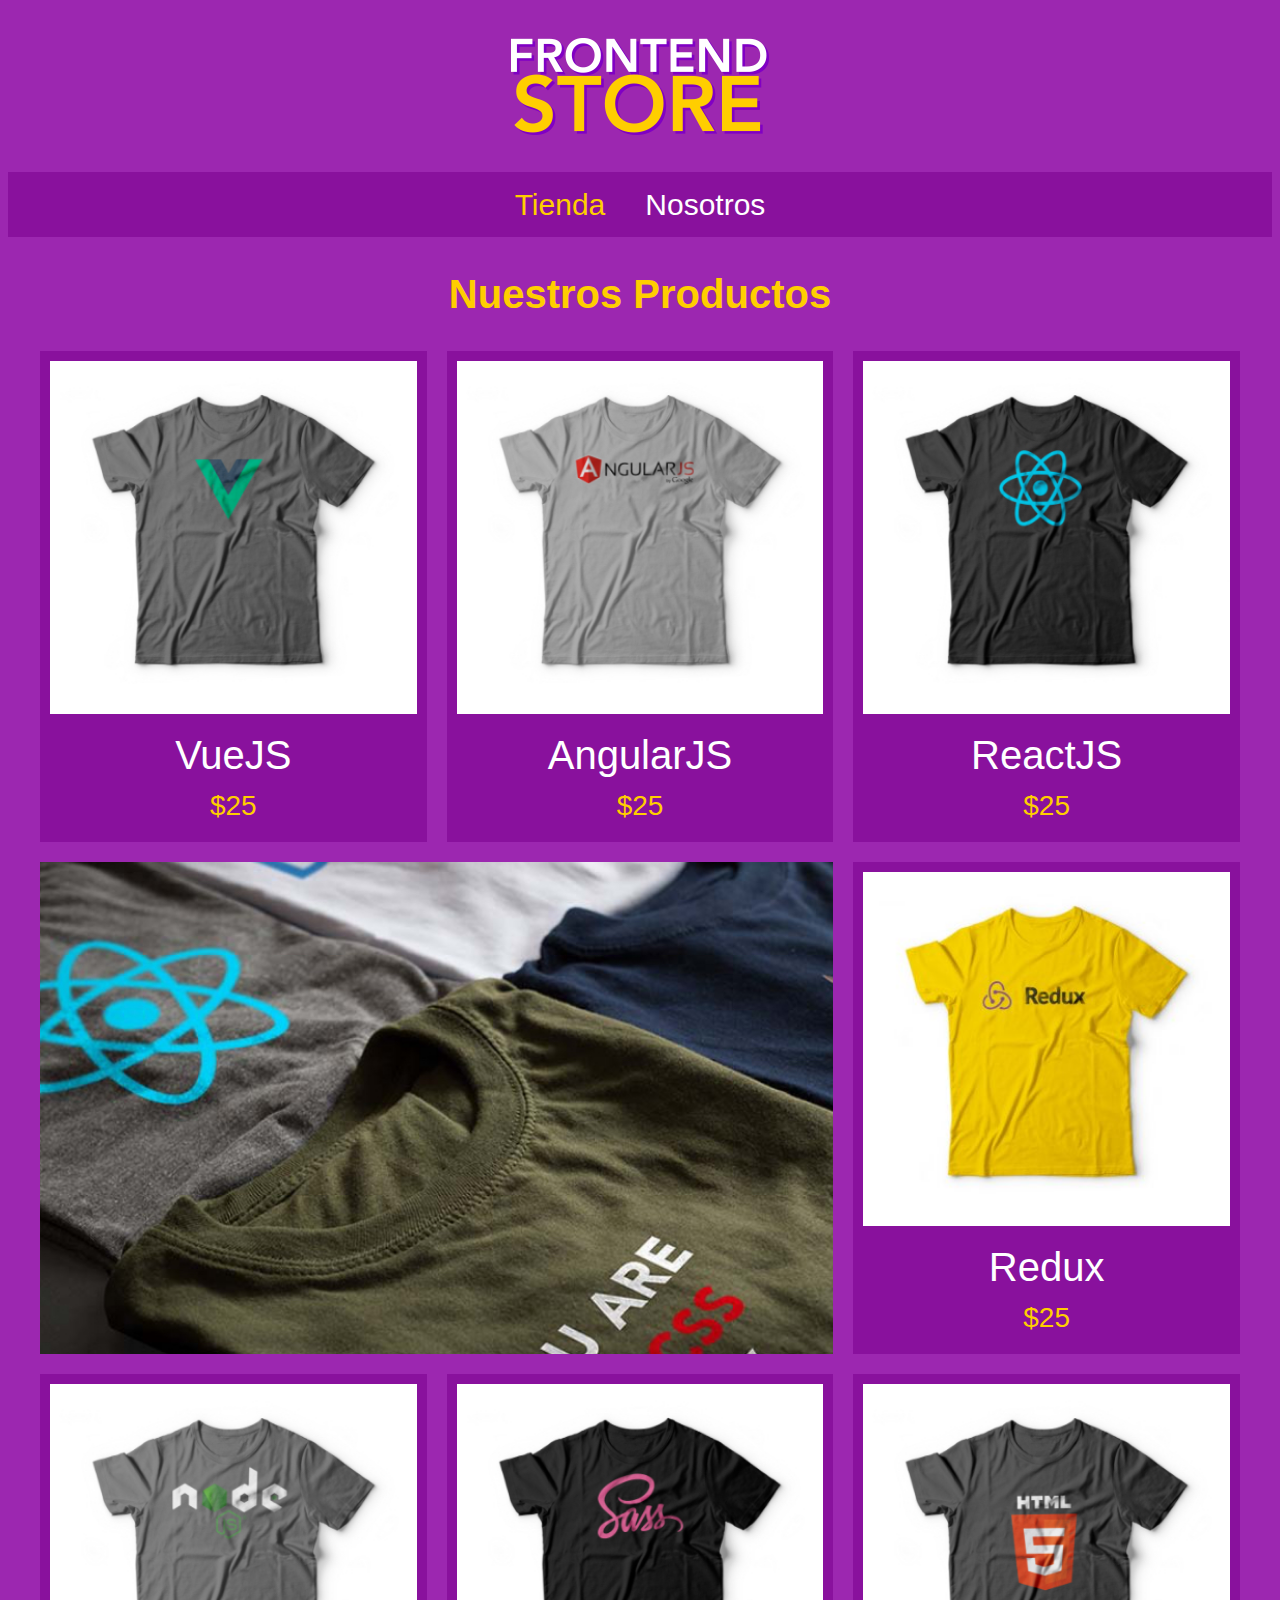
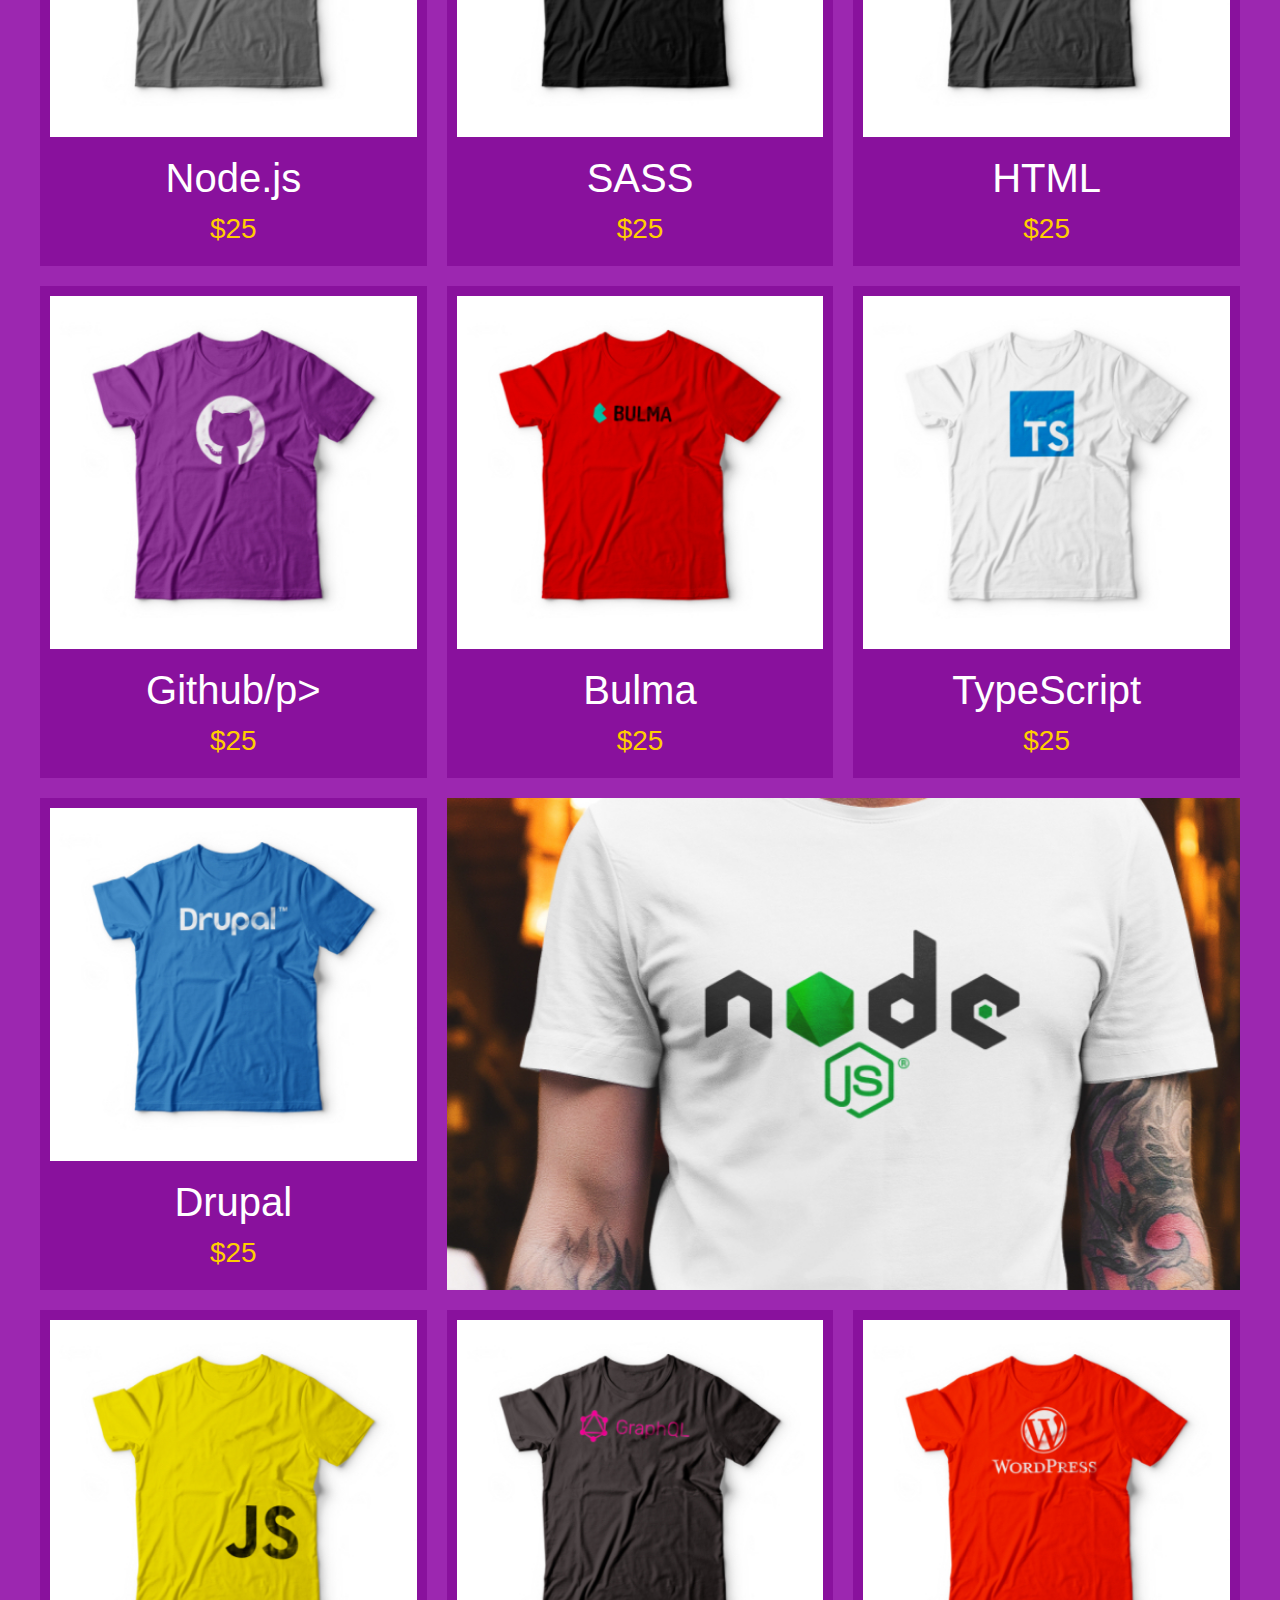
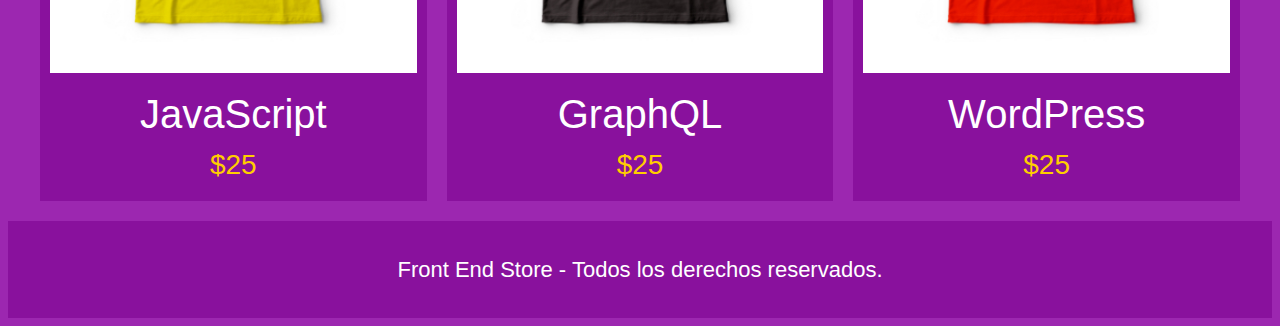
<file: index.html>
<!DOCTYPE html>
<html lang="en">
<head>
    <meta charset="UTF-8">
    <meta name="viewport" content="width=device-width, initial-scale=1.0">
    <title>FrontEnd Store</title>
    <link rel="stylesheet" href="css/style.css">
</head>
<body>
    <header class="header"> 
        <a href="index.html">
        <img class= "header__logo" src="img/logo.png" alt="Logotipo">
        </a>
    </header>

    <nav class="navegacion">
        <a class="navegacion__enlace navegacion__enlace--activo" href="index.html">Tienda</a>
        <a class="navegacion__enlace" href="nosotros.html">Nosotros</a>
    </nav>

    <main class="contenedor">
        <h1>Nuestros Productos</h1>

        <div class="grid">
            <div class="producto">
                <a href="producto.html">
                    <img class="producto__imagen" src="img/1.jpg" alt="imagen camisa">
                    <div class="producto__informacion">
                        <p class="producto__nombre">VueJS</p>
                        <p class="producto__precio">$25</p>
                    </div>
                </a>
            </div> <!--producto-->
            <div class="producto">
                <a href="producto.html">
                    <img class="producto__imagen" src="img/2.jpg" alt="imagen camisa">
                    <div class="producto__informacion">
                        <p class="producto__nombre">AngularJS</p>
                        <p class="producto__precio">$25</p>
                    </div>
                </a>
            </div> <!--producto-->
            <div class="producto">
                <a href="producto.html">
                    <img class="producto__imagen" src="img/3.jpg" alt="imagen camisa">
                    <div class="producto__informacion">
                        <p class="producto__nombre">ReactJS</p>
                        <p class="producto__precio">$25</p>
                    </div>
                </a>
            </div> <!--producto-->
            <div class="producto">
                <a href="producto.html">
                    <img class="producto__imagen" src="img/4.jpg" alt="imagen camisa">
                    <div class="producto__informacion">
                        <p class="producto__nombre">Redux</p>
                        <p class="producto__precio">$25</p>
                    </div>
                </a>
            </div> <!--producto-->
            <div class="producto">
                <a href="producto.html">
                    <img class="producto__imagen" src="img/5.jpg" alt="imagen camisa">
                    <div class="producto__informacion">
                        <p class="producto__nombre">Node.js</p>
                        <p class="producto__precio">$25</p>
                    </div>
                </a>
            </div> <!--producto-->
            <div class="producto">
                <a href="producto.html">
                    <img class="producto__imagen" src="img/6.jpg" alt="imagen camisa">
                    <div class="producto__informacion">
                        <p class="producto__nombre">SASS</p>
                        <p class="producto__precio">$25</p>
                    </div>
                </a>
            </div> <!--producto-->
            <div class="producto">
                <a href="producto.html">
                    <img class="producto__imagen" src="img/7.jpg" alt="imagen camisa">
                    <div class="producto__informacion">
                        <p class="producto__nombre">HTML</p>
                        <p class="producto__precio">$25</p>
                    </div>
                </a>
            </div> <!--producto-->
            <div class="producto">
                <a href="producto.html">
                    <img class="producto__imagen" src="img/8.jpg" alt="imagen camisa">
                    <div class="producto__informacion">
                        <p class="producto__nombre">Github/p>
                        <p class="producto__precio">$25</p>
                    </div>
                </a>
            </div> <!--producto-->
            <div class="producto">
                <a href="producto.html">
                    <img class="producto__imagen" src="img/9.jpg" alt="imagen camisa">
                    <div class="producto__informacion">
                        <p class="producto__nombre">Bulma</p>
                        <p class="producto__precio">$25</p>
                    </div>
                </a>
            </div> <!--producto-->
            <div class="producto">
                <a href="producto.html">
                    <img class="producto__imagen" src="img/10.jpg" alt="imagen camisa">
                    <div class="producto__informacion">
                        <p class="producto__nombre">TypeScript</p>
                        <p class="producto__precio">$25</p>
                    </div>
                </a>
            </div> <!--producto-->
            <div class="producto">
                <a href="producto.html">
                    <img class="producto__imagen" src="img/11.jpg" alt="imagen camisa">
                    <div class="producto__informacion">
                        <p class="producto__nombre">Drupal</p>
                        <p class="producto__precio">$25</p>
                    </div>
                </a>
            </div> <!--producto-->
            <div class="producto">
                <a href="producto.html">
                    <img class="producto__imagen" src="img/12.jpg" alt="imagen camisa">
                    <div class="producto__informacion">
                        <p class="producto__nombre">JavaScript</p>
                        <p class="producto__precio">$25</p>
                    </div>
                </a>
            </div> <!--producto-->
            <div class="producto">
                <a href="producto.html">
                    <img class="producto__imagen" src="img/13.jpg" alt="imagen camisa">
                    <div class="producto__informacion">
                        <p class="producto__nombre">GraphQL</p>
                        <p class="producto__precio">$25</p>
                    </div>
                </a>
            </div> <!--producto-->
            <div class="producto">
                <a href="producto.html">
                    <img class="producto__imagen" src="img/14.jpg" alt="imagen camisa">
                    <div class="producto__informacion">
                        <p class="producto__nombre">WordPress</p>
                        <p class="producto__precio">$25</p>
                    </div>
                </a>
            </div> <!--producto-->

            <div class="grafico grafico--camisas"></div>
            <div class="grafico grafico--node"></div>
        </div>
    </main>
    <footer class="footer">
        <p class="footer__texto">Front End Store - Todos los derechos reservados.</p>
    </footer>
</body>
</html>
</file>
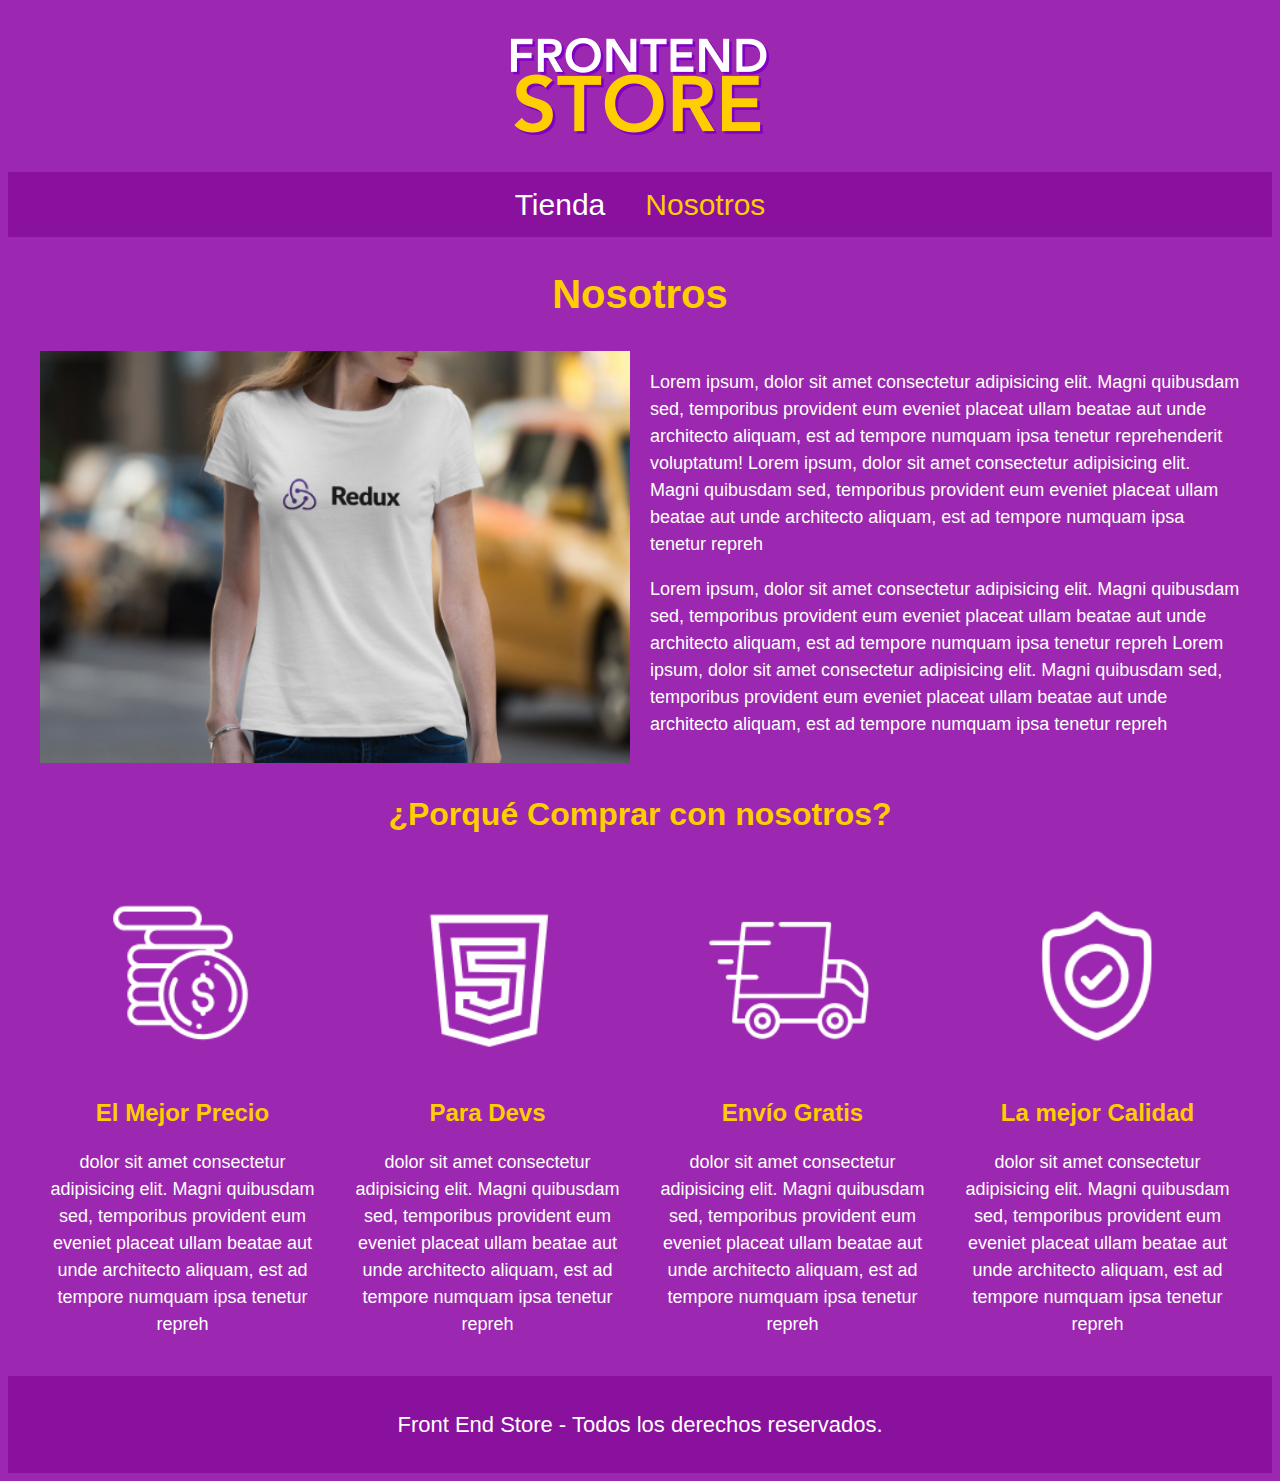
<file: nosotros.html>
<!DOCTYPE html>
<html lang="en">
<head>
    <meta charset="UTF-8">
    <meta name="viewport" content="width=device-width, initial-scale=1.0">
    <title>FrontEnd Store</title>
    <link rel="stylesheet" href="css/style.css">
</head>
<body>
    <header class="header"> 
        <a href="index.html">
        <img class= "header__logo" src="img/logo.png" alt="Logotipo">
        </a>
    </header>

    <nav class="navegacion">
        <a class="navegacion__enlace " href="index.html">Tienda</a>
        <a class="navegacion__enlace navegacion__enlace--activo" href="nosotros.html">Nosotros</a>
    </nav>

    <main class="contenedor">
        <h1>Nosotros</h1>

        <div class="nosotros">
            <div class="nosotro__contenido">
                <p>
                    Lorem ipsum, dolor sit amet consectetur adipisicing elit. Magni quibusdam sed,
                    temporibus provident eum eveniet placeat ullam beatae aut unde architecto aliquam,
                    est ad tempore numquam ipsa tenetur reprehenderit voluptatum!
                    Lorem ipsum, dolor sit amet consectetur adipisicing elit. Magni quibusdam sed,
                    temporibus provident eum eveniet placeat ullam beatae aut unde architecto aliquam,
                    est ad tempore numquam ipsa tenetur repreh
                </p>
                <p>
                    Lorem ipsum, dolor sit amet consectetur adipisicing elit. Magni quibusdam sed,
                    temporibus provident eum eveniet placeat ullam beatae aut unde architecto aliquam,
                    est ad tempore numquam ipsa tenetur repreh
                    Lorem ipsum, dolor sit amet consectetur adipisicing elit. Magni quibusdam sed,
                    temporibus provident eum eveniet placeat ullam beatae aut unde architecto aliquam,
                    est ad tempore numquam ipsa tenetur repreh
                </p>
            </div>
            <img class="nosotros__imagen" src="img/nosotros.jpg" alt="imagen nosotros">
        </div>

    </main>

    <section class="contenedor comprar">
        <h2 class="comprar__titulo">¿Porqué Comprar con nosotros?</h2>

        <div class="bloques">
            <div class="bloque">
                <img class="bloque__imagen" src="img/icono_1.png" alt="porque comprar">
                <h3 class="bloque__titulo">El Mejor Precio</h3>
                <p>dolor sit amet consectetur adipisicing elit. Magni quibusdam sed,
                    temporibus provident eum eveniet placeat ullam beatae aut unde architecto aliquam,
                    est ad tempore numquam ipsa tenetur repreh</p>
            </div> <!-- bloque -->

            <div class="bloque">
                <img class="bloque__imagen" src="img/icono_2.png" alt="porque comprar">
                <h3 class="bloque__titulo">Para Devs</h3>
                <p>dolor sit amet consectetur adipisicing elit. Magni quibusdam sed,
                    temporibus provident eum eveniet placeat ullam beatae aut unde architecto aliquam,
                    est ad tempore numquam ipsa tenetur repreh</p>
            </div> <!-- bloque -->

            <div class="bloque">
                <img class="bloque__imagen" src="img/icono_3.png" alt="porque comprar">
                <h3 class="bloque__titulo">Envío Gratis</h3>
                <p>dolor sit amet consectetur adipisicing elit. Magni quibusdam sed,
                    temporibus provident eum eveniet placeat ullam beatae aut unde architecto aliquam,
                    est ad tempore numquam ipsa tenetur repreh</p>
            </div> <!-- bloque -->

            <div class="bloque">
                <img class="bloque__imagen" src="img/icono_4.png" alt="porque comprar">
                <h3 class="bloque__titulo">La mejor Calidad</h3>
                <p>dolor sit amet consectetur adipisicing elit. Magni quibusdam sed,
                    temporibus provident eum eveniet placeat ullam beatae aut unde architecto aliquam,
                    est ad tempore numquam ipsa tenetur repreh</p>
            </div> <!-- bloque -->
        </div><!-- bloques -->

    </section>
    <footer class="footer">
        <p class="footer__texto">Front End Store - Todos los derechos reservados.</p>
    </footer>
</body>
</html>
</file>
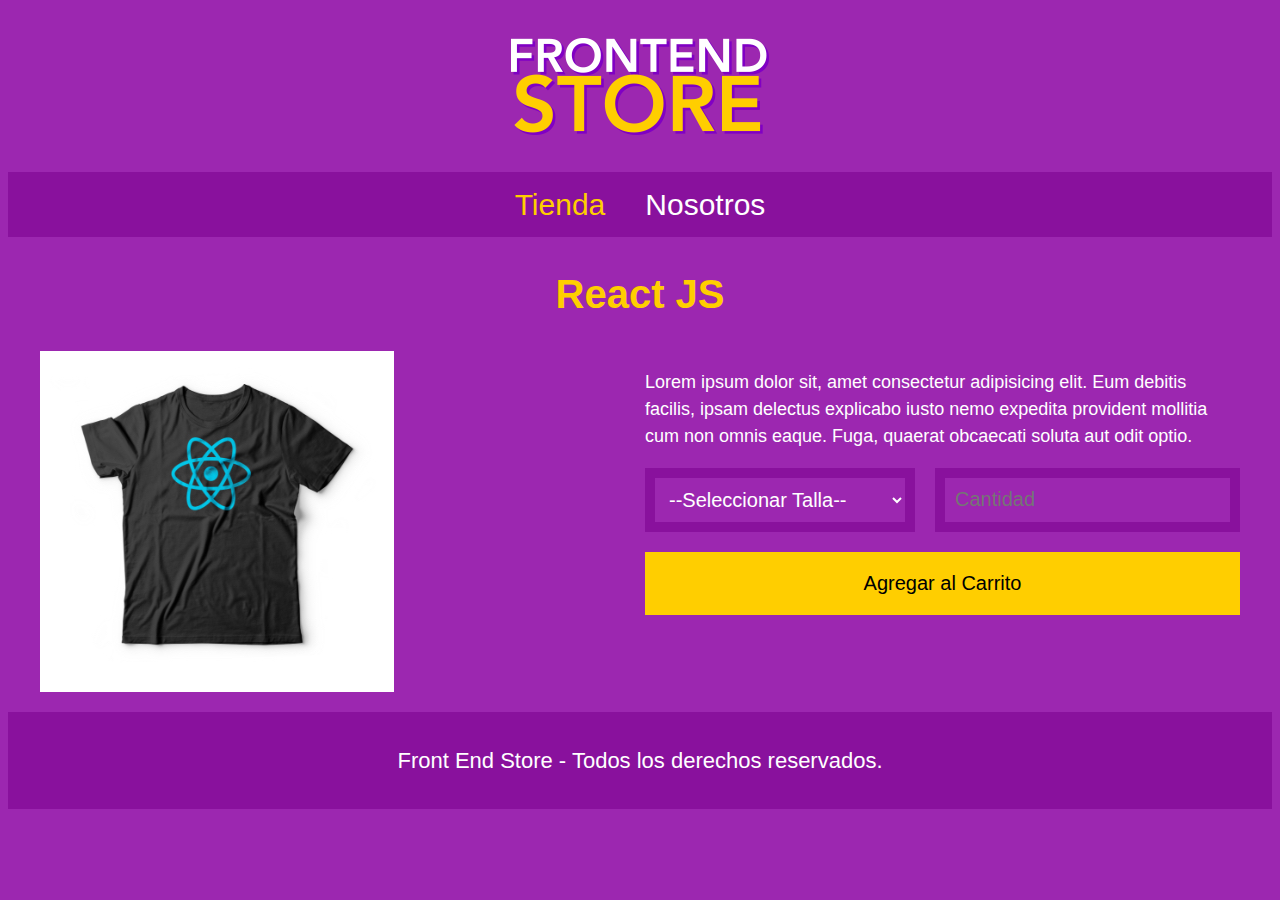
<file: producto.html>
<!DOCTYPE html>
<html lang="en">
<head>
    <meta charset="UTF-8">
    <meta name="viewport" content="width=device-width, initial-scale=1.0">
    <title>FrontEnd Store</title>
    <link rel="stylesheet" href="css/style.css">
</head>
<body>
    <header class="header"> 
        <a href="index.html">
        <img class= "header__logo" src="img/logo.png" alt="Logotipo">
        </a>
    </header>

    <nav class="navegacion">
        <a class="navegacion__enlace navegacion__enlace--activo" href="index.html">Tienda</a>
        <a class="navegacion__enlace" href="nosotros.html">Nosotros</a>
    </nav>

    <main class="contenedor">
        <h1>React JS</h1>

        <div class="camisa">
            <img class="camisa__imagen" src="img/3.jpg" alt="Imagen del producto">
            <div class="camisa__contenido">
                <p>
                    Lorem ipsum dolor sit, amet consectetur adipisicing elit. Eum debitis facilis,
                    ipsam delectus explicabo iusto nemo expedita provident mollitia cum non omnis 
                    eaque. Fuga, quaerat obcaecati soluta aut odit optio.
                </p>

                <form class="formulario">
                    <select class="formulario__campo">
                        <option disabled selected>--Seleccionar Talla--</option><!-- disabled: no se puede seleccionar, selected: seleccionado por defecto -->
                        <option>Chica</option>
                        <option>Mediana</option>
                        <option>Grande</option>
                    </select>
                    <input class="formulario__campo" type="number" placeholder="Cantidad" min="1"><!-- min: cantidad mínima -->
                    <input class="formulario__submit" type="submit" value="Agregar al Carrito">
                </form>
            </div>
        </div>
    </main>
    <footer class="footer">
        <p class="footer__texto">Front End Store - Todos los derechos reservados.</p>
    </footer>
</body>
</html>
</file>
<file: css/style.css>
:root{
    --primario: #9c27b0;
    --primarioOscuro: #89119D;
    --secundario: #ffce00;
    --secundarioOscuro: rgb(233,287,2);
    --blanco: #fff;
    --negro: #000;

    --fuentePrincipal: 'Arial', cursive;
}

html{
    box-sizing: border-box;
    font-size: 62.5%; /*Es para que 1 rem sea igual a 10 pixeles*/

}

*, *:before, *:after{
    box-sizing: inherit;/*Es para que 1 rem sea igual a 10 pixeles*/
}

/*Globales*/
body{
    background-color: var(--primario);
    font-size: 1.6rem;
    line-height: 1.5;/*Interlineado*/
}
p{
    font-size: 1.8rem;
    font-family: Arial, Helvetica, sans-serif;
    color: var(--blanco);
}
a{
    text-decoration: none;
}

img{
    max-width: 100%;
}

.contenedor {
    max-width: 120rem;
    margin: 0 auto; /*Centramos el contenedor*/
}

h1, h2, h3{
    text-align: center;
    color: var(--secundario);
    font-family: var(--fuentePrincipal);
}
h1{
    font-size: 4rem;
}
h2{
    font-size: 3.2rem;
}
h3{
    font-size: 2.4rem;
}

/*Header*/
.header{
    display: flex;
    justify-content: center;
}

.header__logo{
    margin: 3rem 0; /*Solo le estamos poniendo margen arriba y abajo a los lados no*/
}
/*Footer*/
.footer{
    background-color: var(--primarioOscuro);
    padding: 1rem 0;
    margin-top: 2rem;
}

.footer__texto{
    font-family: var(--fuentePrincipal);
    text-align: center;
    font-size: 2.2rem;
}

/*Navegacion*/
.navegacion{
    background-color: var(--primarioOscuro);
    padding: 1rem 0; /*1rem arriba y abajo y 0 a los lados*/
    display: flex;
    justify-content: center;
    gap: 2rem;/*Es para añdir la separacion entre donde dice TIENDA y NOSOTROS es una propiedad de flex*/
    /*El gap es separacion nueva, tmb se puede utilizar el margin-right*/
}

.navegacion__enlace{
    font-family: var(--fuentePrincipal);
    color: var(--blanco);
    font-size: 3rem;
    margin-right: 2rem;/*Esta es la vieja forma de usar la funcion de gap, pero hay un problema le va aplicar el margen a las dos palabras entonces podemos utilizar la clase last-of-type para q solo se lo aplique a uno*/
}

.navegacion__enlace:last-of-type{
    margin-right: 0;
}/*Esta clase es para que no le aplique el margen a la segunda palabra, por eso es mejor utilizar gap*/

.navegacion__enlace--activo,
.navegacion__enlace:hover{
    color: var(--secundario);
}

/*Grid*/
.grid{
    display: grid;
    grid-template-columns: repeat(2,1fr);/*Se van a repetir dos columnas de una fraccion*/
    gap: 2rem; /*Para que haya espacio entre los productos vertical y horizontalmente*/
}

@media(min-width: 768px){
    .grid{
        grid-template-columns: repeat(3,1fr);/*Se van a repetir tres columnas de una fraccion*/
    }
}

/*Productos*/
.producto{
    background-color: var(--primarioOscuro);
    padding: 1rem;
}

.producto__imagen{
    width: 100%;/*Para que abarque todo el tamaño*/
}


.producto__nombre{
    font-size: 4rem;
}

.producto__precio{
    font-size: 2.8rem;
    color: var(--secundario);
}

.producto__nombre,
.producto__precio{
    font-family: var(--fuentePrincipal);
    margin: 1rem 0;
    text-align: center;
    line-height: 1.2;/*justificado*/
}

/*Graficos*/
.grafico{
    min-height: 30rem;
    background-repeat: no-repeat;/*Que no se repita la imagen*/
    background-size: cover;/*Que abarque todo el espacio*/
}

.grafico--camisas{
    grid-row: 2/3; /*Esto es para que tome el espacio de la fila de la 1 a la 3*/
    grid-column: 1/3; /*Esto es para que tome el espacio de la columna de la 1 a la 3*/
    background-image: url('../img/grafico1.jpg');
}

.grafico--node{
    background-image: url('../img/grafico2.jpg');
    grid-column: 1/3;
    grid-row: 8/9;
}

@media(min-width: 768px){
    .grafico--node{
        grid-row: 5/6;
        grid-column: 2/4 ;
    }
}

/*Nosotros*/

.nosotros{
    display: grid;
    grid-template-rows: repeat(2,auto);
}

@media(min-width: 768px){
    .nosotros{
        
        grid-template-columns: repeat(2,1fr);/*para agregar 2 columnas y que ocupen una fraccion*/
        column-gap: 2rem;
    }
}

.nosotros__imagen{
    grid-row: 1/2;
    width: 100%;
}

@media(min-width: 768px){
    .nosotros__imagen{
        grid-row: 1/2;
    }
}

/*Bloques*/

.bloques{
    display: grid;
    grid-template-columns: repeat(2,1fr);
    gap: 2rem;
}

@media(min-width: 768px){
    .bloques{
        grid-template-columns: repeat(4,1fr);
    }
}

.bloque{
    text-align: center;
}

.bloque__titulo{
    margin: 0;
}

.bloque__imagen{
    width: 100%;
}

/*Pagina del producto*/

@media(min-width: 768px){
    .camisa{
        display: grid;
        grid-template-columns: repeat(2,1fr);
        column-gap: 1rem;
    }
}

.formulario{
    display: grid;
    grid-template-columns: repeat(2,1fr);
    gap: 2rem;
}

.formulario__campo{
    border-color: var(--primarioOscuro);
    border-width: 1rem;
    border-style: solid;
    background-color: transparent;
    color: var(--blanco);
    font-size: 2rem;
    padding: 1rem;
    
}

.formulario__submit{
    background-color: var(--secundario);
    border: none;
    font-size: 2rem;
    font-family: var(--fuentePrincipal);
    padding: 2rem;
    transition: background-color .3s ease; /*Indicamos en que queremos la transicion*/
    grid-column: 1/3;
}

.formulario__submit:hover{
    background-color: var(--secundarioOscuro);
    cursor: pointer;
}
</file>
